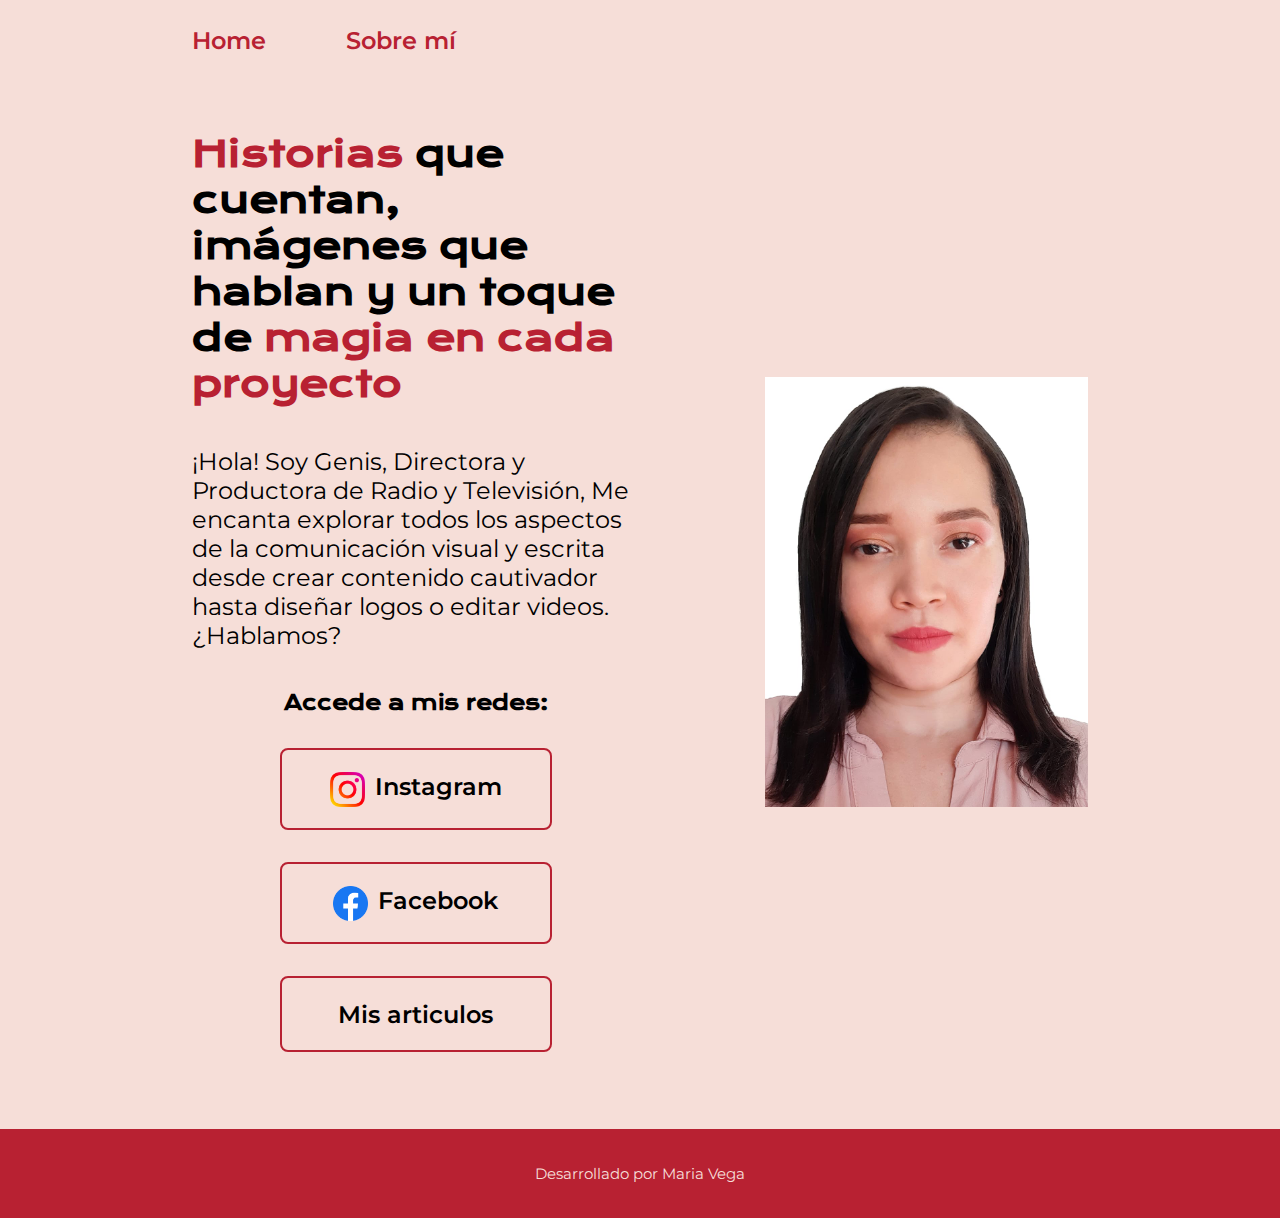
<file: index.html>
<!DOCTYPE html>
<html lang="es">
<head>
    <meta charset="UTF-8">
    <meta name="viewport" content="width=device-width, initial-scale=1.0">
    <title>Portafolio</title>
    <link rel="stylesheet" href="styles/style.css">
</head>
<body>
    <header class="header">
        <nav class="header_menu">
            <a class="header_menu_link" href="index.html">Home</a>
            <a class="header_menu_link" href="about.html">Sobre mí</a>
        </nav>
    </header>
    <main class="presentacion">
        <section class="presetacion_contenido">
            <h1 class="presentacion_contenido_titulo">
                <strong class="titulo-destaque"> Historias </strong> que cuentan, imágenes que hablan y un toque de 
                <strong class="titulo-destaque">magia en cada proyecto</strong>
                 </h1>
            <p class="presentacion_contenido_texto">
                ¡Hola! Soy Genis,  Directora y Productora de Radio y Televisión, 
                Me encanta explorar todos los aspectos de la comunicación visual y escrita 
                desde crear contenido cautivador hasta diseñar logos o editar videos. ¿Hablamos?


            </p>
            <div class="presentacion_enlaces">
                <h2 class="presentacion_enlaces_subtitulo">Accede a mis redes:</h2>
                <a class= "presentacion_enlaces_link" href="https://www.instagram.com/genissgabriella/?hl=es-la">
                    <img class="icono" src="assets/instagram_1.png">
                    Instagram</a>
                
                <a class= "presentacion_enlaces_link" href="https://www.facebook.com/genis.nunez.94">
                    <img class="icono" src="assets/facebook.png">
                    Facebook</a>
                <a class= "presentacion_enlaces_link" href="https://consonante.org/autor/genis-nunez/">Mis articulos
                </a>
                
            </div>
        </section>
        <img class="presentacion__imagen" src="assets/gaby_principal.jpeg" alt="imagen de Genis">
    </main>
    <footer class="footer">
        <p>Desarrollado por Maria Vega</p>
    </footer>
</body>
</html>
</file>
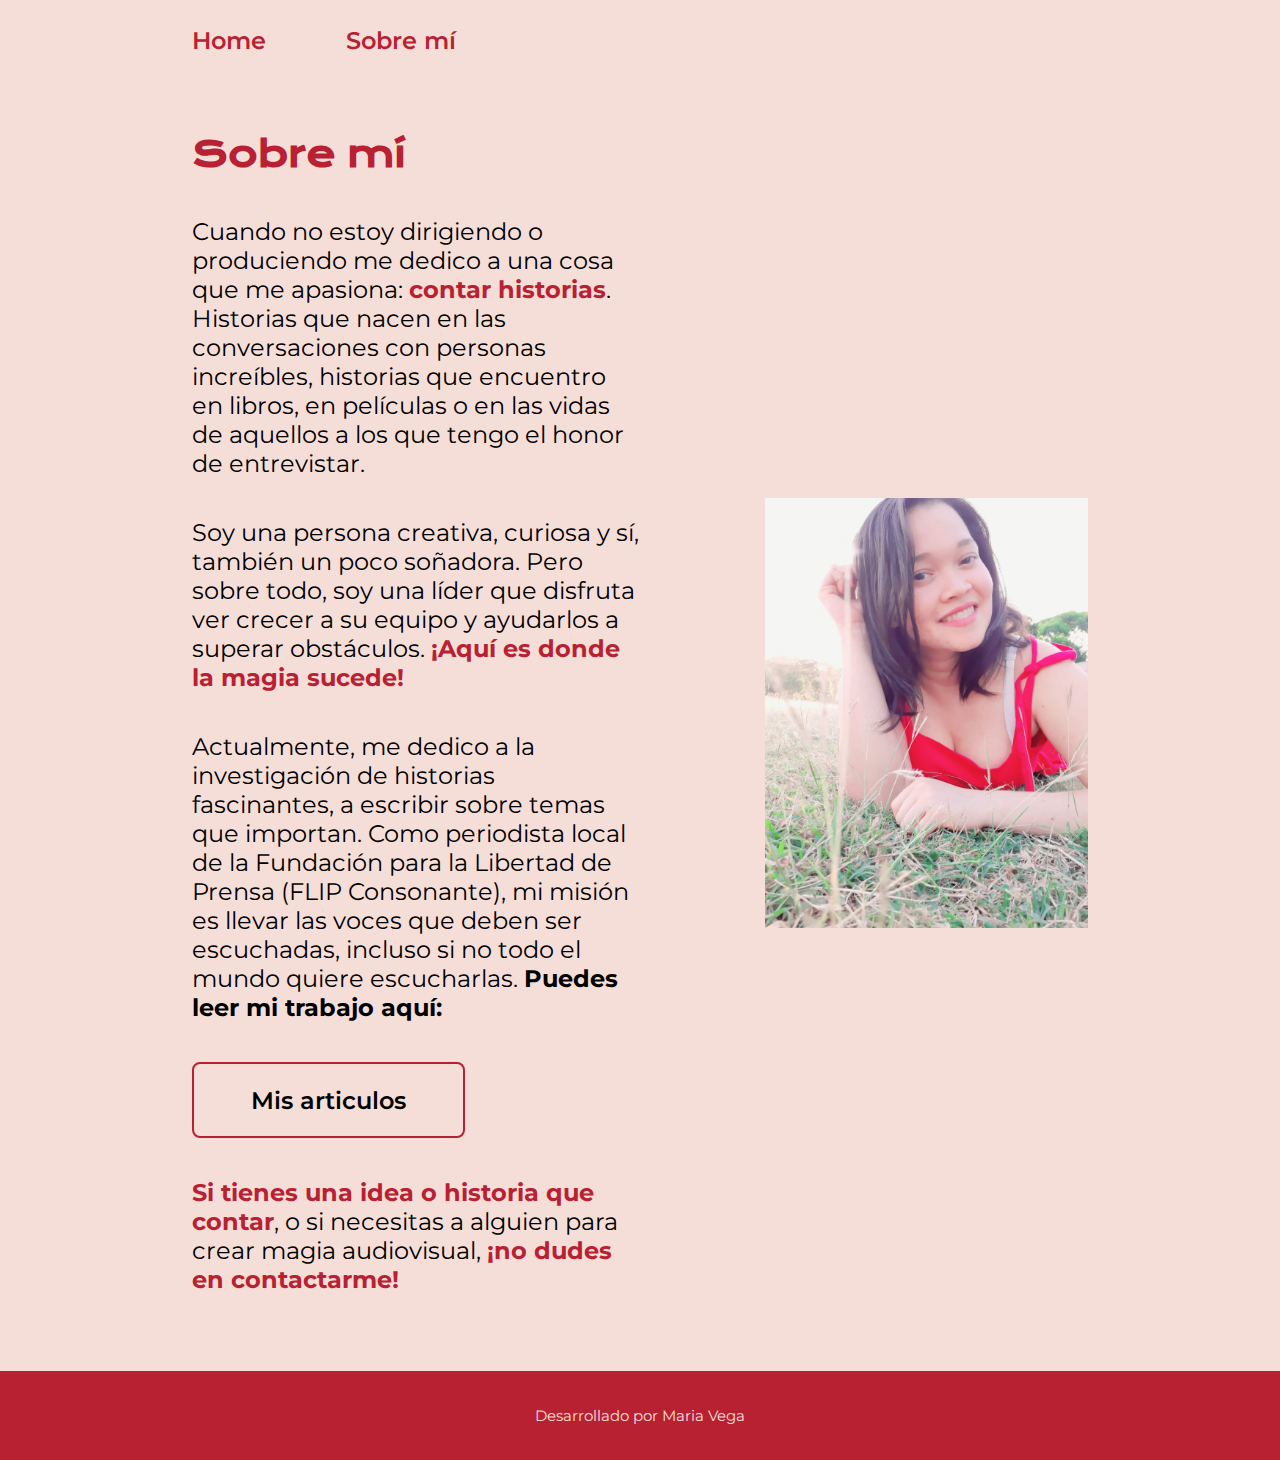
<file: about.html>
<!DOCTYPE html>
<html lang="en">
<head>
    <meta charset="UTF-8">
    <meta name="viewport" content="width=device-width, initial-scale=1.0">
    <title>Sobre mí</title>
    <link rel="stylesheet" href="styles/style.css">
</head>
<body>
    <header class="header">
        <nav class="header_menu">
            <a class="header_menu_link" href="index.html">Home</a>
            <a class="header_menu_link" href="about.html">Sobre mí</a>
        </nav>
    </header>
    <main class="presentacion">
        <section class="presetacion_contenido">
            <h1 class="presentacion_contenido_titulo"><strong class="titulo-destaque">Sobre mí</strong></h1>
            <p class="presentacion_contenido_texto">Cuando no estoy dirigiendo o produciendo me dedico
                 a una cosa que me apasiona: <strong class="titulo-destaque">contar historias</strong>. Historias que nacen en las 
                 conversaciones con personas increíbles, 
                 historias que encuentro en libros, 
                 en películas o en las vidas de aquellos 
                 a los que tengo el honor de entrevistar.</p>
            <p class="presentacion_contenido_texto">Soy una persona creativa, curiosa y sí, 
                también un poco soñadora. Pero sobre todo, soy una líder que disfruta ver crecer 
                a su equipo y ayudarlos a superar obstáculos. 
                <strong class="titulo-destaque">¡Aquí es donde la magia sucede!</strong></p>
            <p class="presentacion_contenido_texto">Actualmente, me dedico a la investigación de historias
                 fascinantes, a escribir sobre temas que importan. Como periodista local de la Fundación
                 para la Libertad de Prensa (FLIP Consonante), mi misión es llevar las voces que deben 
                 ser escuchadas, incluso si no todo el mundo quiere escucharlas. <strong> Puedes leer mi trabajo aquí:</strong>
            </p>
            <a class= "presentacion_enlaces_link" href="https://consonante.org/autor/genis-nunez/">Mis articulos
            </a>
            <p class="presentacion_contenido_texto">
                <strong class="titulo-destaque">Si tienes una idea o historia que contar</strong>, 
                o si necesitas a alguien para crear magia audiovisual, 
                <strong class="titulo-destaque">¡no dudes en contactarme!</strong>
            </p>
        </section>

        <img class="presentacion__imagen" src="assets/gaby_sobremi.jpeg" alt="imagen de Genis">

    </main>
    <footer class="footer">
        <p>Desarrollado por Maria Vega</p>
    </footer>
</body>
</html>
</file>
<file: styles/style.css>
@import url('https://fonts.googleapis.com/css2?family=Krona+One&family=Montserrat:ital,wght@0,100..900;1,100..900&display=swap');

:root{
    --color-primario: #F6DED8;
    --color-secundario: #000000;
    --color-terciario: #B82132;
    --color-hover: #F2B28C;

    --fuente-montserrat: "Montserrat", sans-serif;
    --fuente-krona: "Krona One", sans-serif;
}


* {
    padding: 0;
    margin: 0;

}


body{
    background-color: var(--color-primario);
    color: var(--color-secundario);
    box-sizing: border-box;

}

.header{
    padding: 2% 0% 0% 15%;


}

.header_menu{
    display: flex;
    gap: 80px;

}

.header_menu_link{
    font-family: var(--fuente-montserrat);
    font-size: 24px;
    font-weight: 600;
    color: var(--color-terciario);
    text-decoration: none;

}

.presentacion{
    display:flex;
    align-items: center;
    padding: 6% 15%; 
    justify-content: space-between;
    gap: 82px;
}

.presetacion_contenido{
    width: 50%;
    display: flex;
    flex-direction: column;
    gap: 40px;
}

.presentacion_contenido_titulo{
    font-size: 36px;
    font-family: var(--fuente-krona);
}

.titulo-destaque{
    color: var(--color-terciario);
}

.presentacion_contenido_texto{
    font-size: 24px;
    font-family: var(--fuente-montserrat);
}

.presentacion_enlaces{
    display: flex;
    justify-content: space-between;
    flex-direction: column;
    align-items: center;
    gap: 32px;
}

.presentacion_enlaces_subtitulo{
    font-family: var(--fuente-krona);
    font-size: 20px;
    font-weight: 400px;
}

.presentacion_enlaces_link{
    width: 60%;
    text-align: center;
    padding: 21.5px 0;
    border-radius: 8px;
    font-family: var(--fuente-montserrat);
    font-size: 24px;
    font-weight: 600;
    text-decoration: none;
    color: var(--color-secundario);
    border: 2px solid var(--color-terciario);
    display: flex;
    justify-content: center;
    gap: 10px;
}

.icono{
    width: 35px;
}

.presentacion_enlaces_link:hover{
    background-color: var(--color-hover);
}

.presentacion__imagen{
    width: 36%;
}


.footer{
    background-color: var(--color-terciario);
    padding: 35px;
    color: var(--color-primario);
    text-align: center;
    font-family: var(--fuente-montserrat);
    font-size: 15px;
    font-weight: 400;
    
}

@media (max-width: 1200px) {

    .header{
        padding: 10%;
    }

    .header_menu {
        justify-content: center;
    }
    .presentacion {
        flex-direction: column-reverse;
        padding: 5%;
    }

    .presetacion_contenido {
        width: auto;
    }
}
</file>
